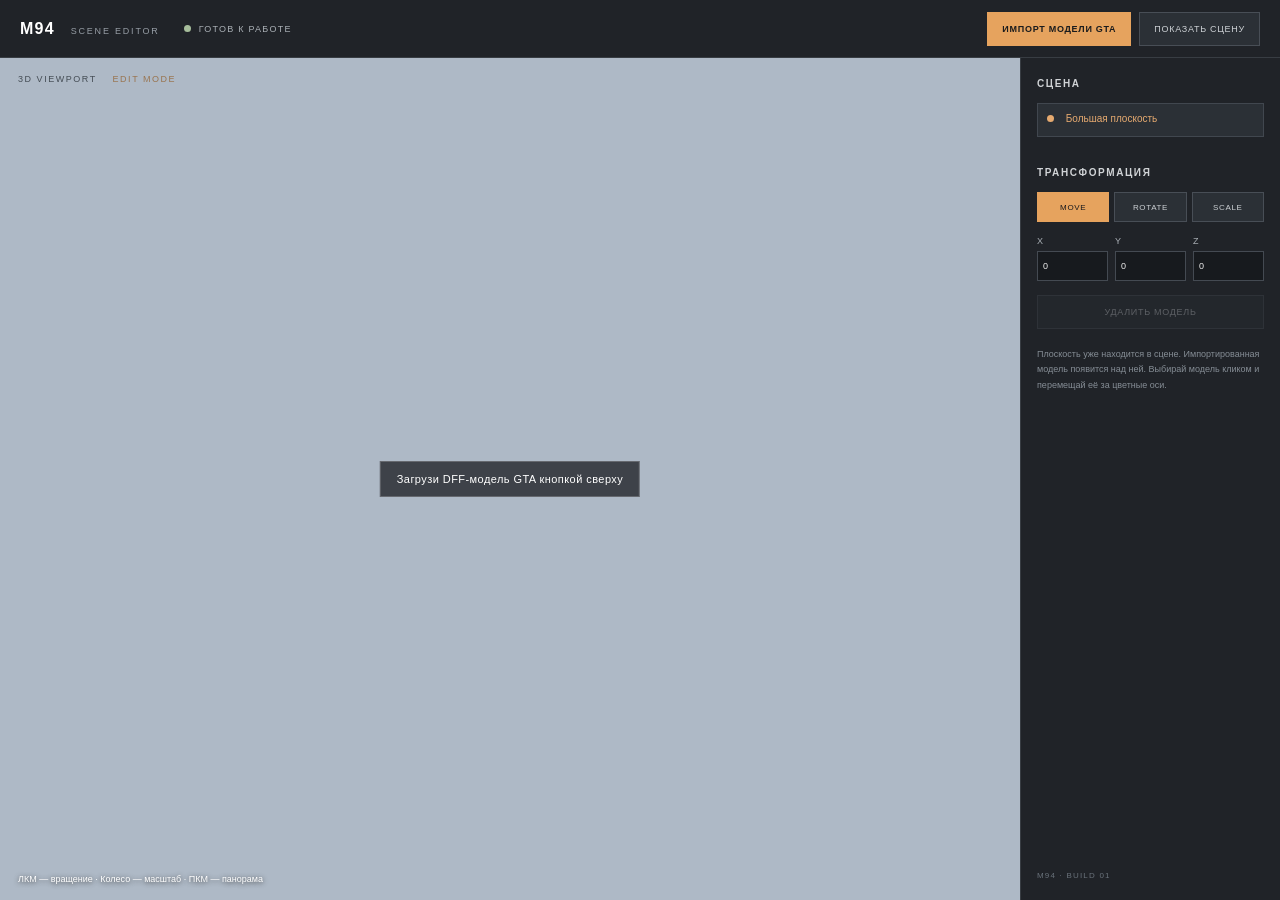
<file: index.html>
<!doctype html>
<html lang="ru">
<head>
<meta charset="UTF-8">
<meta name="viewport" content="width=device-width,initial-scale=1">
<meta name="theme-color" content="#17191d">
<title>M94 — Scene Editor</title>
<link rel="stylesheet" href="./style.css?v=first-clean">
<script type="importmap">
{"imports":{
  "three":"https://esm.sh/three@0.160.0",
  "three/addons/":"https://esm.sh/three@0.160.0/examples/jsm/"
}}
</script>
</head>
<body>
<header class="topbar">
  <div class="brand">M94 <span>SCENE EDITOR</span></div>
  <div class="status"><i></i><span id="status">ГОТОВ К РАБОТЕ</span></div>
  <div class="actions">
    <button id="import-model" class="primary">ИМПОРТ МОДЕЛИ GTA</button>
    <input id="model-file" type="file" accept=".dff,.glb,.gltf" hidden>
    <button id="focus">ПОКАЗАТЬ СЦЕНУ</button>
  </div>
</header>
<main>
  <section id="viewport">
    <div id="stage"></div>
    <div class="view-label">3D VIEWPORT <span>EDIT MODE</span></div>
    <div id="message" class="message">Загрузи DFF-модель GTA кнопкой сверху</div>
    <div class="controls-hint">ЛКМ — вращение · Колесо — масштаб · ПКМ — панорама</div>
  </section>
  <aside class="panel">
    <div class="panel-title">СЦЕНА</div>
    <div class="object-row"><span class="dot"></span> Большая плоскость</div>
    <div class="panel-title transform-title">ТРАНСФОРМАЦИЯ</div>
    <div class="mode-switch">
      <button data-mode="translate" class="active">MOVE</button>
      <button data-mode="rotate">ROTATE</button>
      <button data-mode="scale">SCALE</button>
    </div>
    <div class="axis-grid">
      <label>X<input id="x" type="number" step="0.1" value="0"></label>
      <label>Y<input id="y" type="number" step="0.1" value="0"></label>
      <label>Z<input id="z" type="number" step="0.1" value="0"></label>
    </div>
    <button id="remove" class="wide" disabled>УДАЛИТЬ МОДЕЛЬ</button>
    <p class="help">Плоскость уже находится в сцене. Импортированная модель появится над ней. Выбирай модель кликом и перемещай её за цветные оси.</p>
    <div class="panel-foot">M94 · BUILD 01</div>
  </aside>
</main>
<script type="module" src="./main.js?v=first-clean"></script>
</body>
</html>
</file>
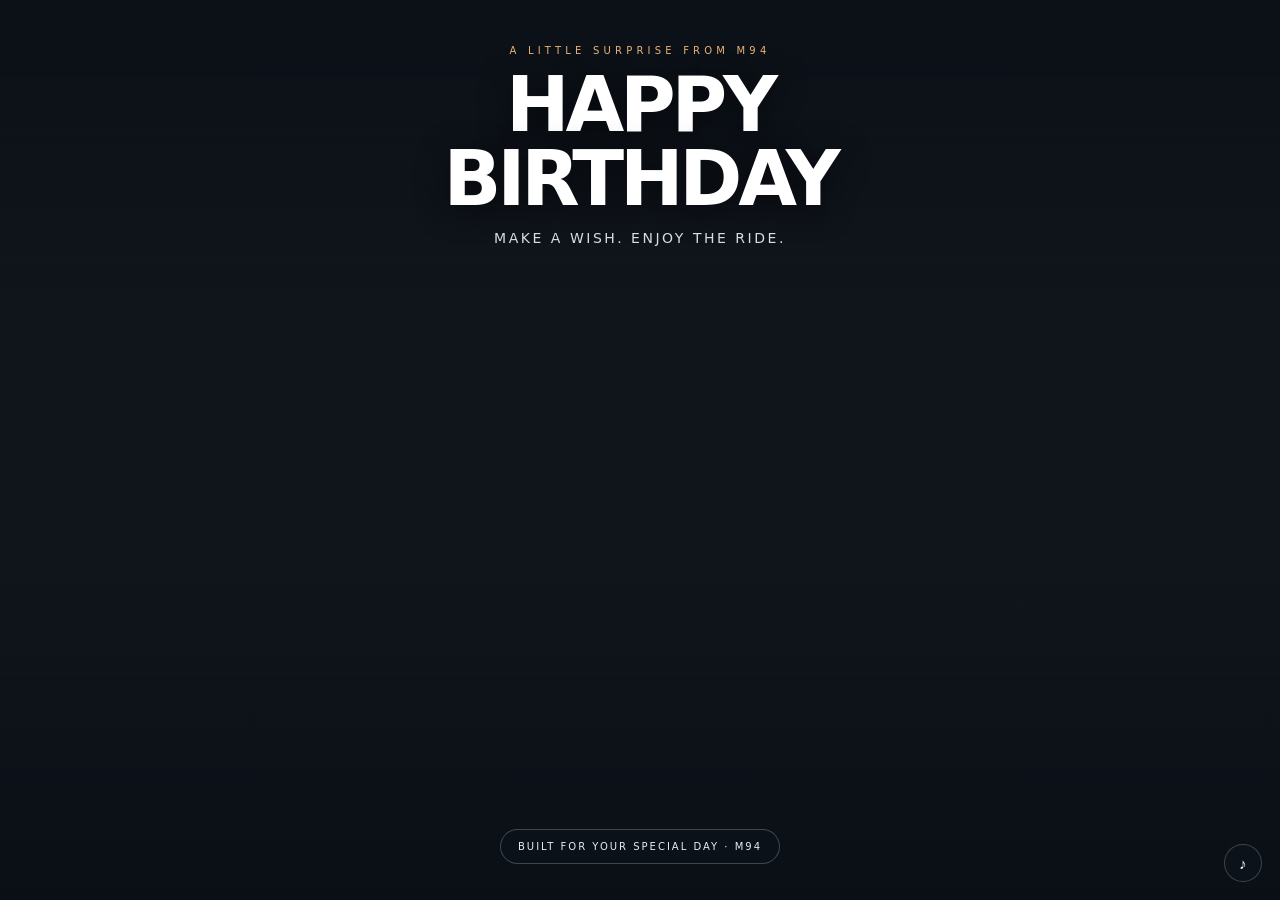
<file: birthday.html>
<!doctype html>
<html lang="ru">
<head>
<meta charset="utf-8">
<meta name="viewport" content="width=device-width,initial-scale=1">
<meta name="theme-color" content="#10151c">
<title>Happy Birthday — M94</title>
<style>
*{box-sizing:border-box}html,body{margin:0;width:100%;height:100%;overflow:hidden;background:#10151c;color:#fff;font-family:Inter,ui-sans-serif,system-ui,-apple-system,"Segoe UI",sans-serif}
#scene{position:fixed;inset:0}canvas{display:block;width:100%;height:100%}
.vignette{position:fixed;inset:0;pointer-events:none;background:linear-gradient(180deg,rgba(8,13,20,.52),transparent 32%,transparent 65%,rgba(8,13,20,.65))}
.top{position:fixed;top:clamp(22px,5vh,54px);left:0;right:0;text-align:center;padding:0 20px;pointer-events:none}
.eyebrow{font-size:10px;letter-spacing:.42em;text-transform:uppercase;color:#f4bd7b;opacity:.95}
h1{margin:12px 0 0;font-size:clamp(34px,7vw,76px);line-height:.98;letter-spacing:-.055em;font-weight:850;text-shadow:0 5px 30px #0008}
.sub{margin-top:13px;font-size:clamp(11px,1.6vw,14px);letter-spacing:.18em;color:#d5dce4;text-transform:uppercase}
.bottom{position:fixed;bottom:clamp(18px,4vh,38px);left:0;right:0;text-align:center;padding:0 20px;pointer-events:none}
.bottom span{display:inline-block;padding:11px 17px;border:1px solid #ffffff38;border-radius:99px;background:#0d141b88;backdrop-filter:blur(10px);font-size:10px;letter-spacing:.2em;color:#e9edf2}
#sound{position:fixed;right:18px;bottom:18px;width:38px;height:38px;border:1px solid #ffffff35;border-radius:50%;background:#0d141b99;color:#fff;display:grid;place-items:center;font-size:15px;cursor:pointer;z-index:3}
#sound:focus-visible{outline:2px solid #f4bd7b;outline-offset:3px}
@media(max-width:600px){.sub{letter-spacing:.1em}.bottom span{font-size:9px;letter-spacing:.12em}}
</style>
<script type="importmap">{"imports":{"three":"https://esm.sh/three@0.160.0"}}</script>
</head>
<body>
<div id="scene"></div><div class="vignette"></div>
<header class="top"><div class="eyebrow">A little surprise from M94</div><h1>HAPPY<br>BIRTHDAY</h1><div class="sub">Make a wish. Enjoy the ride.</div></header>
<footer class="bottom"><span>BUILT FOR YOUR SPECIAL DAY · M94</span></footer>
<button id="sound" aria-label="Звук включить или выключить" title="Звук">♪</button>
<script type="module">
import * as THREE from 'three';
const host=document.querySelector('#scene');
const scene=new THREE.Scene();scene.background=new THREE.Color('#9db2c4');scene.fog=new THREE.Fog('#9db2c4',28,75);
const camera=new THREE.PerspectiveCamera(42,innerWidth/innerHeight,.1,150);
camera.position.set(17,12,23);camera.lookAt(1,1,0);
const renderer=new THREE.WebGLRenderer({antialias:true,alpha:false});
renderer.setPixelRatio(Math.min(devicePixelRatio||1,1.8));renderer.setSize(innerWidth,innerHeight);
renderer.outputColorSpace=THREE.SRGBColorSpace;renderer.shadowMap.enabled=true;renderer.shadowMap.type=THREE.PCFSoftShadowMap;host.appendChild(renderer.domElement);
scene.add(new THREE.HemisphereLight(0xdceaff,0x48515b,2.0));
const sun=new THREE.DirectionalLight(0xffe1bd,3.1);sun.position.set(-9,18,10);sun.castShadow=true;sun.shadow.mapSize.set(2048,2048);sun.shadow.camera.left=-30;sun.shadow.camera.right=30;sun.shadow.camera.top=25;sun.shadow.camera.bottom=-25;scene.add(sun);
const mat=(color,roughness=.7,metalness=0)=>new THREE.MeshStandardMaterial({color,roughness,metalness});
const asphalt=mat('#343b43'),edge=mat('#d4c8ac'),grass=mat('#64766e'),paint=mat('#d9d6cb',.32,.28),glass= new THREE.MeshStandardMaterial({color:'#233846',metalness:.35,roughness:.18}),rubber=mat('#17191c'),rim=mat('#aab0b3',.28,.8),lamp=mat('#f4e7c1',.25),red=mat('#b34e46',.4);
const ground=new THREE.Mesh(new THREE.PlaneGeometry(120,70),grass);ground.rotation.x=-Math.PI/2;ground.position.y=-.13;ground.receiveShadow=true;scene.add(ground);
const road=new THREE.Mesh(new THREE.BoxGeometry(62,.12,8),asphalt);road.position.set(0,-.04,0);road.receiveShadow=true;scene.add(road);
for(let x=-29;x<30;x+=4){const dash=new THREE.Mesh(new THREE.BoxGeometry(2.1,.025,.12),edge);dash.position.set(x,.035,0);scene.add(dash)}
// Distant soft hills and warm horizon
for(let i=0;i<9;i++){const hill=new THREE.Mesh(new THREE.SphereGeometry(1,16,10),mat(i%2?'#7e9289':'#879a91'));hill.scale.set(8+i%3*2,2.4+i%2,5);hill.position.set(-28+i*8,-1.5,-19-i%3*2);scene.add(hill)}
function box(parent,w,h,d,material,x,y,z){const m=new THREE.Mesh(new THREE.BoxGeometry(w,h,d),material);m.position.set(x,y,z);m.castShadow=true;m.receiveShadow=true;parent.add(m);return m}
function makeCar(){
 const car=new THREE.Group();const body=mat('#343f4a',.34,.48),dark=mat('#1b2229',.45,.2);
 box(car,5.15,.72,2.08,body,0,.85,0);
 box(car,2.9,.82,1.82,body,-.25,1.52,0);
 // classic squared cabin glazing
 box(car,2.55,.58,1.72,glass,-.22,1.58,0);
 box(car,.12,.66,1.92,body,-1.52,1.48,0);
 box(car,.12,.66,1.92,body,1.04,1.48,0);
 box(car,.13,.78,2.1,body,-2.05,1.03,0);
 box(car,.13,.78,2.1,body,2.05,1.03,0);
 box(car,1.18,.16,2.12,dark,1.92,.48,0);
 box(car,.75,.17,2.13,dark,-2.18,.48,0);
 // front grille and paired lamps
 box(car,.1,.36,.62,dark,2.64,.98,0);
 for(const z of [-.69,.69]){box(car,.12,.28,.48,lamp,2.66,1.1,z);box(car,.1,.25,.42,red,-2.66,1.1,z)}
 for(const x of [-1.65,1.55])for(const z of [-1.08,1.08]){
  const wheel=new THREE.Group();wheel.position.set(x,.55,z);
  const tire=new THREE.Mesh(new THREE.CylinderGeometry(.53,.53,.28,24),rubber);tire.rotation.x=Math.PI/2;tire.castShadow=true;wheel.add(tire);
  const hub=new THREE.Mesh(new THREE.CylinderGeometry(.29,.29,.295,12),rim);hub.rotation.x=Math.PI/2;hub.castShadow=true;wheel.add(hub);
  for(let s=0;s<5;s++){const spoke=box(wheel,.07,.43,.07,rim,0,0,0);spoke.rotation.z=s*Math.PI/5}
  car.add(wheel);car.userData.wheels??=[];car.userData.wheels.push(wheel);
 }
 // bumpers, mirrors, subtle twin kidney grille
 box(car,.13,.17,2.18,dark,2.68,.72,0);box(car,.13,.17,2.18,dark,-2.68,.72,0);
 for(const z of [-.12,.12])box(car,.035,.27,.12,rim,2.72,.99,z);
 for(const z of [-1.12,1.12])box(car,.28,.13,.2,body,-.9,1.8,z);
 return car;
}
const car=makeCar();car.position.set(-14,0,.0);scene.add(car);
// Ramp on the road, with visible side profile
const rampGeo=new THREE.BufferGeometry();const verts=new Float32Array([0,0,-2.8,4,0,-2.8,4,1.8,-2.8,0,0,2.8,4,0,2.8,4,1.8,2.8]);rampGeo.setAttribute('position',new THREE.BufferAttribute(verts,3));rampGeo.setIndex([0,1,2,3,5,4,0,3,4,0,4,1,1,4,5,1,5,2]);rampGeo.computeVertexNormals();
const ramp=new THREE.Mesh(rampGeo,new THREE.MeshStandardMaterial({color:'#b9784f',roughness:.8,side:THREE.DoubleSide}));ramp.position.set(3,-.02,0);ramp.castShadow=true;ramp.receiveShadow=true;scene.add(ramp);
for(let i=0;i<4;i++){const stripe=new THREE.Mesh(new THREE.BoxGeometry(.12,.035,5.5),edge);stripe.position.set(3.35+i*.72,.25+i*.32,0);stripe.rotation.z=-Math.atan2(1.8,4);scene.add(stripe)}
// Birthday sign at the end of the road
const sign=new THREE.Group();sign.position.set(13,0,-.5);scene.add(sign);
const postMat=mat('#e6d4b2'),boardMat=mat('#17232b',.4,.3);
for(const z of [-1.7,1.7]){const post=new THREE.Mesh(new THREE.CylinderGeometry(.09,.12,4,12),postMat);post.position.set(0,2,z);post.castShadow=true;sign.add(post)}
const board=box(sign, .35,2.1,4.4,boardMat,0,3,0);
const trim=box(sign,.12,1.85,4.15,mat('#e6aa70',.3,.3),.2,3,0);
const canvas=document.createElement('canvas');canvas.width=1024;canvas.height=512;const ctx=canvas.getContext('2d');ctx.fillStyle='#17232b';ctx.fillRect(0,0,1024,512);ctx.strokeStyle='#e6aa70';ctx.lineWidth=13;ctx.strokeRect(18,18,988,476);ctx.textAlign='center';ctx.fillStyle='#f4c58f';ctx.font='bold 112px Arial';ctx.fillText('HAPPY',512,215);ctx.fillText('BIRTHDAY!',512,355);
const tex=new THREE.CanvasTexture(canvas);tex.colorSpace=THREE.SRGBColorSpace;const signFace=new THREE.Mesh(new THREE.PlaneGeometry(4.18,2.05),new THREE.MeshBasicMaterial({map:tex}));signFace.position.set(.205,3,0);signFace.rotation.y=Math.PI/2;sign.add(signFace);
// Tiny glowing balloons near sign
for(let i=0;i<7;i++){const b=new THREE.Mesh(new THREE.SphereGeometry(.27,16,12),mat(['#e6a66e','#e9d9b8','#a7b8c5'][i%3],.3));b.position.set(12.5+Math.sin(i*2)*.8,4.7+(i%3)*.55,-2.5+i*.8);scene.add(b);const thread=new THREE.Mesh(new THREE.CylinderGeometry(.008,.008,.7,5),postMat);thread.position.copy(b.position).add(new THREE.Vector3(0,-.48,0));scene.add(thread)}
// Warm dust-like sparkles
const particles=[];for(let i=0;i<90;i++){const p=new THREE.Mesh(new THREE.SphereGeometry(.035+Math.random()*.035,6,6),mat('#f4c58f'));p.position.set((Math.random()-.5)*42,Math.random()*8-1,(Math.random()-.5)*18);scene.add(p);particles.push(p)}
let start=performance.now(),paused=false;const duration=14500;const clock=new THREE.Clock();
function smooth(t){return t*t*(3-2*t)}
function animate(now){
 requestAnimationFrame(animate);const elapsed=(now-start)/1000;const t=Math.min(elapsed/(duration/1000),1);
 const travel=smooth(Math.min(t/.82,1));car.position.x=-14+travel*24;
 const jumpStart=.59,jumpEnd=.78;if(t>jumpStart&&t<jumpEnd){const u=(t-jumpStart)/(jumpEnd-jumpStart);car.position.y=Math.sin(u*Math.PI)*2.5;car.rotation.z=Math.sin(u*Math.PI)*-.12}else{car.position.y=0;car.rotation.z=0}
 const roll=elapsed*3.8;for(const w of car.userData.wheels)w.rotation.x=roll;
 if(t>.84){const pulse=1+Math.sin(elapsed*2.5)*.025;sign.scale.setScalar(pulse)}
 particles.forEach((p,i)=>{p.position.y+=Math.sin(elapsed+i)*.0015;p.material.opacity=1});
 renderer.render(scene,camera);
}
requestAnimationFrame(animate);
addEventListener('resize',()=>{camera.aspect=innerWidth/innerHeight;camera.updateProjectionMatrix();renderer.setSize(innerWidth,innerHeight)});
const soundBtn=document.querySelector('#sound');let audio=null,on=false;
soundBtn.addEventListener('click',()=>{try{if(!audio){audio=new (window.AudioContext||window.webkitAudioContext)();}if(audio.state==='suspended')audio.resume();on=!on;soundBtn.textContent=on?'♫':'♪';if(on){const osc=audio.createOscillator(),gain=audio.createGain();osc.type='sine';osc.frequency.value=523.25;gain.gain.setValueAtTime(.045,audio.currentTime);gain.gain.exponentialRampToValueAtTime(.001,audio.currentTime+1.1);osc.connect(gain);gain.connect(audio.destination);osc.start();osc.stop(audio.currentTime+1.1)}}catch(e){soundBtn.textContent='♪'}});
</script>
</body></html>
</file>
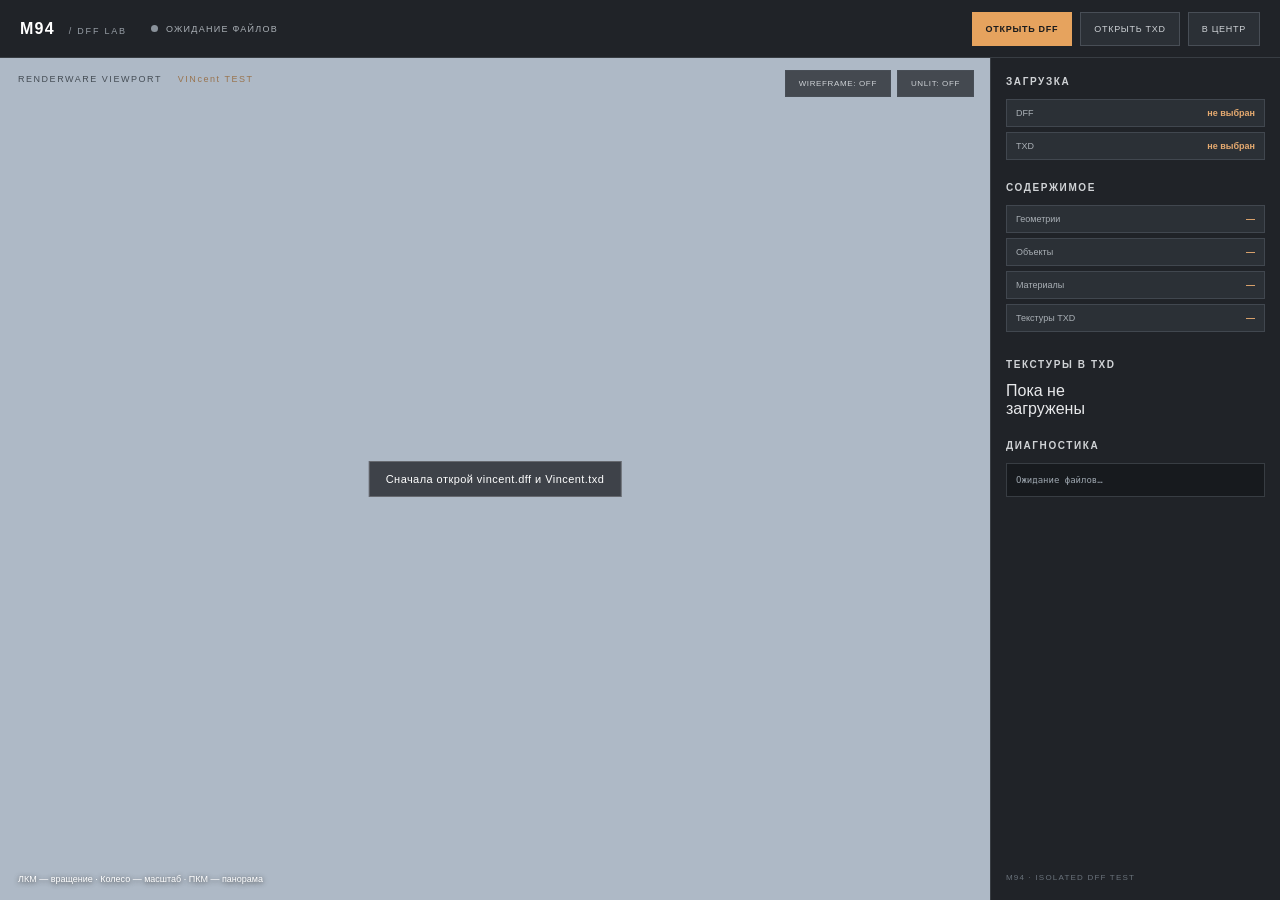
<file: dff-lab.html>
<!doctype html>
<html lang="ru">
<head>
<meta charset="UTF-8">
<meta name="viewport" content="width=device-width,initial-scale=1">
<meta name="theme-color" content="#17191d">
<title>M94 — DFF LAB</title>
<link rel="stylesheet" href="./dff-lab.css?v=1">
<script type="importmap">
{"imports":{"three":"https://esm.sh/three@0.160.0","three/addons/":"https://esm.sh/three@0.160.0/examples/jsm/"}}
</script>
</head>
<body>
<header class="topbar">
  <a class="brand" href="./">M94 <span> / DFF LAB</span></a>
  <div class="status"><i id="status-dot"></i><span id="status">ОЖИДАНИЕ ФАЙЛОВ</span></div>
  <div class="actions">
    <button id="load-dff" class="primary">ОТКРЫТЬ DFF</button>
    <input id="dff-file" type="file" accept=".dff" hidden>
    <button id="load-txd">ОТКРЫТЬ TXD</button>
    <input id="txd-file" type="file" accept=".txd" hidden>
    <button id="focus">В ЦЕНТР</button>
  </div>
</header>
<main>
  <section id="viewport">
    <div id="stage"></div>
    <div class="view-label">RENDERWARE VIEWPORT <span>VINcent TEST</span></div>
    <div id="message" class="message">Сначала открой vincent.dff и Vincent.txd</div>
    <div class="controls-hint">ЛКМ — вращение · Колесо — масштаб · ПКМ — панорама</div>
    <div class="view-tools">
      <button id="wire">WIREFRAME: OFF</button>
      <button id="unlit">UNLIT: OFF</button>
    </div>
  </section>
  <aside class="panel">
    <section>
      <div class="panel-title">ЗАГРУЗКА</div>
      <div class="file-row"><span>DFF</span><b id="dff-name">не выбран</b></div>
      <div class="file-row"><span>TXD</span><b id="txd-name">не выбран</b></div>
      <div class="panel-title sub">СОДЕРЖИМОЕ</div>
      <div class="metric"><span>Геометрии</span><b id="geometries">—</b></div>
      <div class="metric"><span>Объекты</span><b id="meshes">—</b></div>
      <div class="metric"><span>Материалы</span><b id="materials">—</b></div>
      <div class="metric"><span>Текстуры TXD</span><b id="textures">—</b></div>
    </section>
    <section class="texture-section">
      <div class="panel-title">ТЕКСТУРЫ В TXD</div>
      <div id="texture-list" class="texture-list">Пока не загружены</div>
    </section>
    <section class="log-section">
      <div class="panel-title">ДИАГНОСТИКА</div>
      <pre id="log">Ожидание файлов…</pre>
    </section>
    <div class="panel-foot">M94 · ISOLATED DFF TEST</div>
  </aside>
</main>
<script type="module" src="./dff-lab.js?v=3"></script>
</body>
</html>
</file>
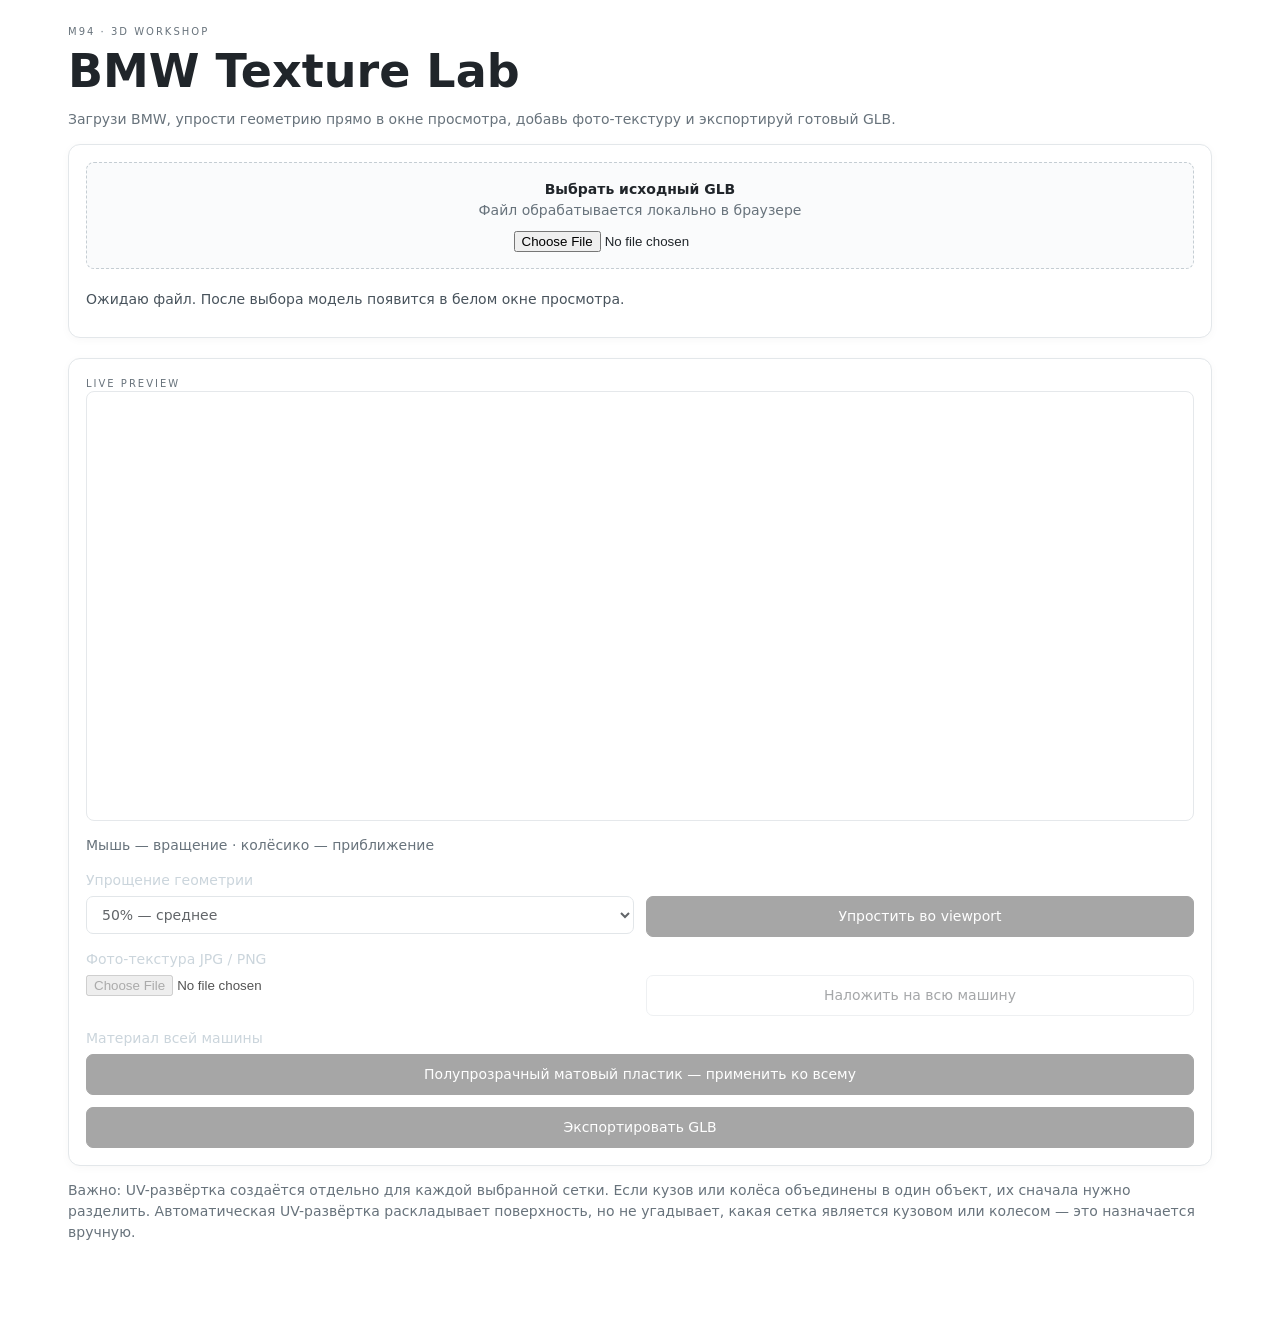
<file: optimizer.html>
<!doctype html>
<html lang="ru"><head><meta charset="utf-8"><meta name="viewport" content="width=device-width,initial-scale=1"><meta name="theme-color" content="#111820"><title>M94 · BMW Texture Lab</title>
<script type="importmap">{"imports":{"three":"https://cdn.jsdelivr.net/npm/three@0.185.0/build/three.module.js","three/addons/":"https://cdn.jsdelivr.net/npm/three@0.185.0/examples/jsm/"}}</script>
<style>
*{box-sizing:border-box}body{margin:0;background:#fff;color:#20252a;font:14px/1.5 Inter,system-ui,sans-serif}.wrap{max-width:1180px;margin:auto;padding:24px 18px 60px}.eyebrow{color:#68737c;font-size:10px;letter-spacing:.2em;text-transform:uppercase}h1{font-size:clamp(28px,5vw,46px);line-height:1.05;margin:8px 0}p,.muted{color:#68737c}.layout{display:grid;grid-template-columns:1fr;gap:16px;margin-top:20px}.layout>.panel:nth-child(2){display:none}.stats,.bar,#report,#reset,.snow-toggle{display:none!important}.simple-controls{display:grid;grid-template-columns:repeat(2,minmax(0,1fr));gap:12px;margin-top:14px}.simple-controls .field{margin:0}.simple-controls input,.simple-controls select{width:100%}.simple-controls .wide{grid-column:1/-1}@media(max-width:600px){.simple-controls{grid-template-columns:1fr}}.panel{padding:17px;border:1px solid #e3e7ea;border-radius:12px;background:#fff;min-width:0;box-shadow:0 2px 10px #18232b08}.viewport{height:430px;background:#fff;border:1px solid #e5e8eb;border-radius:8px;overflow:hidden;position:relative}.viewport canvas{display:block;width:100%;height:100%}.file{display:block;padding:16px;border:1px dashed #c5cdd3;border-radius:8px;background:#fafbfc;text-align:center;cursor:pointer}.file input{display:block;margin:10px auto 0;max-width:100%}.btn,select{border:1px solid #d6dce1;border-radius:7px;padding:9px 11px;background:#fff;color:#20252a;font:inherit;max-width:100%}.btn{cursor:pointer}.btn:disabled{opacity:.4;cursor:not-allowed}.primary{border-color:#222;background:#222;color:#fff}.actions{display:flex;gap:8px;flex-wrap:wrap;margin-top:12px}.status{padding:10px 0;border-radius:0;background:transparent;color:#48535c;white-space:pre-wrap;overflow-wrap:anywhere;margin-top:10px}.status.error{color:#b42318}.status.ok{color:#247344}.stats{display:grid;grid-template-columns:repeat(3,1fr);gap:8px;margin-top:12px}.stat{background:#111a22;padding:9px;border-radius:8px}.stat small{display:block;color:#91a0aa}.stat b{font-size:17px}.meshlist{max-height:245px;overflow:auto;margin-top:10px;border:1px solid #ffffff20;border-radius:8px}.meshrow{display:grid;grid-template-columns:1fr auto;gap:8px;padding:8px;border-bottom:1px solid #ffffff12;align-items:center}.meshrow:last-child{border:0}.meshrow label{min-width:0;overflow-wrap:anywhere}.meshrow small{display:block;color:#91a0aa}.uv-preview{margin-top:12px;padding:10px;background:#111a22;border:1px solid #ffffff20;border-radius:9px}.uv-preview img{display:block;width:100%;max-height:190px;object-fit:contain;background:#fff;border-radius:5px}.uv-preview-head{display:flex;justify-content:space-between;gap:8px;align-items:center;margin-bottom:8px}.uv-empty{min-height:92px;display:grid;place-items:center;color:#91a0aa;text-align:center;border:1px dashed #53616b;border-radius:6px;padding:12px}.snow-toggle{position:absolute;right:10px;bottom:10px;z-index:2;border:1px solid #ffffff60;border-radius:8px;padding:7px 10px;background:#17232dcc;color:#fff;cursor:pointer;font:inherit;font-size:12px}.field{display:flex;flex-direction:column;gap:5px;margin-top:12px}.field label{color:#cbd5dc}.bar{height:6px;background:#34434e;border-radius:20px;overflow:hidden;margin-top:12px}.bar i{display:block;width:0;height:100%;background:#e6b77d}@media(max-width:820px){.layout{grid-template-columns:1fr}.viewport{height:330px}} 
</style></head><body><main class="wrap">
<div class="eyebrow">M94 · 3D WORKSHOP</div><h1>BMW Texture Lab</h1>
<p>Загрузи BMW, упрости геометрию прямо в окне просмотра, добавь фото-текстуру и экспортируй готовый GLB.</p>
<section class="panel"><label class="file"><b>Выбрать исходный GLB</b><br><span class="muted">Файл обрабатывается локально в браузере</span><input id="file" type="file" accept=".glb,model/gltf-binary"></label>
<div class="stats" hidden><span id="size"></span><span id="meshes"></span><span id="vertices"></span></div><button id="snowToggle" hidden></button><button id="reset" hidden></button><button id="report" hidden></button><div class="status" id="status">Ожидаю файл. После выбора модель появится в белом окне просмотра.</div><div class="bar"><i id="progress"></i></div>
</section>
<div class="layout"><section class="panel"><div class="eyebrow">LIVE PREVIEW</div><div class="viewport" id="viewport"></div><p class="muted">Мышь — вращение · колёсико — приближение</p>
<div class="simple-controls"><div class="field"><label for="liveSimplify">Упрощение геометрии</label><select id="liveSimplify" disabled><option value="0.75">75% — лёгкое</option><option value="0.5" selected>50% — среднее</option><option value="0.3">30% — сильное</option><option value="0.15">15% — PlayStation 1 style</option></select></div><div class="field" style="justify-content:end"><label>&nbsp;</label><button class="btn primary" id="applySimplify" disabled>Упростить во viewport</button></div><div class="field"><label for="photoTexture">Фото-текстура JPG / PNG</label><input id="photoTexture" type="file" accept="image/png,image/jpeg" disabled></div><div class="field" style="justify-content:end"><label>&nbsp;</label><button class="btn" id="applyPhoto" disabled>Наложить на всю машину</button></div><div class="field wide"><label>Материал всей машины</label><button class="btn primary" id="globalPlastic" disabled>Полупрозрачный матовый пластик — применить ко всему</button></div><div class="field wide"><button class="btn primary" id="exportSimple" disabled>Экспортировать GLB</button></div></div></section>
<section class="panel"><div class="eyebrow">PARTS & UV</div><div class="field"><label for="part">Выбранная деталь</label><select id="part" disabled><option>Сначала загрузи модель</option></select></div>
<div class="field"><label for="role">Группа детали</label><select id="role" disabled><option value="body">Кузов</option><option value="wheels">Колёса</option><option value="other">Другое</option></select></div>
<div class="field"><label for="bodyColor">Цвет кузова</label><div class="actions" style="align-items:center"><input id="bodyColor" type="color" value="#245b91" disabled style="width:58px;height:38px;padding:2px;background:#253440;border:1px solid #ffffff35;border-radius:8px"><button class="btn" id="paintBody" disabled>Покрасить группу «Кузов»</button></div><small class="muted">Назначь нужным деталям группу «Кузов» в списке справа. UV не нужны.</small></div>
<div class="field"><label for="plateImage">Номерной знак (PNG / JPG)</label><input id="plateImage" type="file" accept="image/png,image/jpeg" disabled><small class="muted">Загрузи изображение, нажми «Поставить номер», затем кликни по месту номера на машине.</small><div class="actions"><button class="btn" id="placePlate" disabled>Поставить номер: кликни по машине</button><button class="btn" id="removePlate" disabled>Убрать последний номер</button></div><label for="plateWidth">Ширина накладки</label><input id="plateWidth" type="range" min="0.25" max="1.5" step="0.05" value="0.8" disabled></div>
<div class="actions"><button class="btn primary" id="makeUv" disabled>Создать UV выбранной детали</button><button class="btn" id="uvPng" disabled>Скачать UV PNG</button><button class="btn" id="makeAllUv" disabled>Единая UV всей модели</button><button class="btn" id="allUvPng" disabled>Скачать общую UV</button></div><div class="uv-preview"><div class="uv-preview-head"><b>UV предпросмотр</b><small class="muted" id="uvLabel">Деталь не выбрана</small></div><div id="uvPreview" class="uv-empty">После создания UV здесь появится миниатюра развёртки именно выбранного объекта.</div></div>
<div class="field"><label for="materialPreset">Материал</label><select id="materialPreset" disabled><option value="transparent">Полупрозрачный пластик</option><option value="soft">Soft Plastic — матовый пластик</option><option value="chrome">Chrome — хром</option></select><label for="materialColor">Цвет материала</label><input id="materialColor" type="color" value="#b8c4cc" disabled style="width:58px;height:38px;padding:2px;background:#253440;border:1px solid #ffffff35;border-radius:8px"><label for="materialOpacity">Прозрачность</label><input id="materialOpacity" type="range" min="0.08" max="1" step="0.02" value="0.32" disabled><div class="actions"><button class="btn primary" id="applyMaterial" disabled>Применить к выбранной детали</button><button class="btn" id="applyMaterialRole" disabled>Применить ко всей машине</button></div><small class="muted">Вторая кнопка применяет выбранный материал ко всем объектам модели сразу — не нужно назначать группы или выделять детали по одной.</small></div>
<div class="field"><label for="texture">Твоя текстура JPG / PNG</label><input id="texture" type="file" accept="image/png,image/jpeg" disabled></div>
<div class="actions"><button class="btn" id="applyRole" disabled>Применить к группе</button></div>
<div class="meshlist" id="meshlist"></div></section></div>
<section class="panel" style="margin-top:16px;display:none"><div class="eyebrow">FINAL EXPORT</div><h2>Сжать и скачать BMW</h2><p>Сжатие геометрии Meshopt и уменьшение точности вершин. После экспорта проверим реальный размер — цель 20 МБ, но она зависит от исходной модели и текстур.</p>
<div class="actions"><div class="field"><label for="simplifyRatio">Упрощение геометрии при экспорте</label><select id="simplifyRatio" disabled><option value="0.75">Лёгкое — оставить 75%</option><option value="0.5" selected>Среднее — оставить 50%</option><option value="0.3">Сильное — оставить 30%</option><option value="0.15">Очень сильное — оставить 15%</option></select><small class="muted">Уменьшает число полигонов. Сильное упрощение может сгладить мелкие формы.</small></div>
<div class="actions"><button class="btn primary" id="compress" disabled>Упростить и сжать модель</button><button class="btn" id="download" disabled>Скачать GLB</button></div><div class="status" id="result">Пока ничего не экспортировано.</div></section>
<p class="muted">Важно: UV-развёртка создаётся отдельно для каждой выбранной сетки. Если кузов или колёса объединены в один объект, их сначала нужно разделить. Автоматическая UV-развёртка раскладывает поверхность, но не угадывает, какая сетка является кузовом или колесом — это назначается вручную.</p>
</main>
<script type="module">
const $=id=>document.getElementById(id);let THREE,OrbitControls,GLTFLoader,GLTFExporter,SimplifyModifier,renderer,scene,camera,controls,root,meshes=[],selected=null,atlasLib=null,uvBlob=null,allUvBlob=null,textureFile=null,finalBlob=null,sourceName='BMW',snowPoints=null,snowPositions=null,snowVelocities=null,snowEnabled=true,plateFile=null,plateArmed=false,plateOverlays=[],originalGeometries=new Map(),photoFile=null;
const status=(s,k='')=>{$('status').textContent=s;$('status').className='status '+k};
const progress=n=>$('progress').style.width=n+'%';
const fmt=n=>n<1048576?(n/1024).toFixed(1)+' KB':(n/1048576).toFixed(2)+' MB';
const esc=s=>String(s).replace(/[&<>"']/g,c=>({'&':'&amp;','<':'&lt;','>':'&gt;','"':'&quot;',"'":'&#39;'}[c]));
function setupView(){
 scene=new THREE.Scene();scene.background=new THREE.Color('#ffffff');
 camera=new THREE.PerspectiveCamera(42,1,.01,10000);camera.position.set(5,3,6);
 renderer=new THREE.WebGLRenderer({antialias:true});renderer.setPixelRatio(Math.min(devicePixelRatio||1,1.5));renderer.outputColorSpace=THREE.SRGBColorSpace;
 $('viewport').appendChild(renderer.domElement);
 const raycaster=new THREE.Raycaster(),pointer=new THREE.Vector2();
 renderer.domElement.addEventListener('pointerdown',event=>{
  if(!plateArmed||!plateFile||!root)return;
  const rect=renderer.domElement.getBoundingClientRect();pointer.x=((event.clientX-rect.left)/rect.width)*2-1;pointer.y=-((event.clientY-rect.top)/rect.height)*2+1;
  raycaster.setFromCamera(pointer,camera);const hit=raycaster.intersectObjects(meshes,false)[0];if(!hit)return;
  const url=URL.createObjectURL(plateFile);new THREE.TextureLoader().load(url,tex=>{
   tex.colorSpace=THREE.SRGBColorSpace;tex.needsUpdate=true;
   const aspect=tex.image.width/Math.max(1,tex.image.height),width=Number($('plateWidth').value),height=width/aspect;
   const normal=hit.face.normal.clone().transformDirection(hit.object.matrixWorld).normalize(),worldPos=hit.point.clone().addScaledVector(normal,0.004);
   const localPos=root.worldToLocal(worldPos.clone()),localNormal=root.worldToLocal(worldPos.clone().add(normal)).sub(localPos).normalize();
   const decal=new THREE.Mesh(new THREE.PlaneGeometry(width,height),new THREE.MeshBasicMaterial({map:tex,transparent:true,side:THREE.DoubleSide,depthWrite:false,polygonOffset:true,polygonOffsetFactor:-2}));
   decal.position.copy(localPos);decal.quaternion.setFromUnitVectors(new THREE.Vector3(0,0,1),localNormal);decal.renderOrder=8;decal.userData.m94Plate=true;root.add(decal);plateOverlays.push(decal);
   URL.revokeObjectURL(url);plateArmed=false;$('placePlate').textContent='Поставить номер: кликни по машине';$('placePlate').classList.remove('primary');$('removePlate').disabled=false;status('Номер добавлен. Чтобы поставить второй, выбери другое изображение и повтори.','ok');
  },undefined,err=>{URL.revokeObjectURL(url);status('Не удалось загрузить изображение номера: '+err.message,'error')});
 });
 scene.add(new THREE.HemisphereLight(0xffffff,0x59616a,2));const light=new THREE.DirectionalLight(0xffffff,3);light.position.set(5,9,7);scene.add(light);
 controls=new OrbitControls(camera,renderer.domElement);controls.enableDamping=true;
 const resize=()=>{const w=$('viewport').clientWidth,h=$('viewport').clientHeight;renderer.setSize(w,h,false);camera.aspect=w/h;camera.updateProjectionMatrix()};new ResizeObserver(resize).observe($('viewport'));resize();
 
 const count=650;snowPositions=new Float32Array(count*3);snowVelocities=new Float32Array(count);for(let i=0;i<count;i++){snowPositions[i*3]=(Math.random()-.5)*22;snowPositions[i*3+1]=Math.random()*12;snowPositions[i*3+2]=(Math.random()-.5)*22;snowVelocities[i]=.012+Math.random()*.025}const snowGeo=new THREE.BufferGeometry();snowGeo.setAttribute('position',new THREE.BufferAttribute(snowPositions,3));const snowMat=new THREE.PointsMaterial({color:0xffffff,size:.055,transparent:true,opacity:.82,depthWrite:false,sizeAttenuation:true});snowPoints=new THREE.Points(snowGeo,snowMat);snowPoints.renderOrder=5;scene.add(snowPoints);
 function frame(){requestAnimationFrame(frame);if(renderer&&scene){controls.update();if(snowEnabled&&snowPoints){for(let i=0;i<snowVelocities.length;i++){const y=i*3+1;snowPositions[y]-=snowVelocities[i];snowPositions[i*3]+=.0018;if(snowPositions[y]<-1){snowPositions[y]=10+Math.random()*3;snowPositions[i*3]=(Math.random()-.5)*22;snowPositions[i*3+2]=(Math.random()-.5)*22}}snowPoints.geometry.attributes.position.needsUpdate=true}renderer.render(scene,camera)}}frame();
}
$('snowToggle').addEventListener('click',()=>{snowEnabled=!snowEnabled;if(snowPoints)snowPoints.visible=snowEnabled;$('snowToggle').textContent='Снег: '+(snowEnabled?'вкл':'выкл')});
function updateUvPreview(){if(!selected)return;const holder=$('uvPreview'),blob=selected.userData.m94UvBlob;$('uvLabel').textContent=selected.name||('Mesh '+(meshes.indexOf(selected)+1));if(blob){if(selected.userData.m94UvUrl)URL.revokeObjectURL(selected.userData.m94UvUrl);selected.userData.m94UvUrl=URL.createObjectURL(blob);holder.className='';holder.innerHTML='<img alt="UV выбранной детали" src="'+selected.userData.m94UvUrl+'">'}else{holder.className='uv-empty';holder.textContent='Для этой детали UV ещё не созданы.'}}
function selectMesh(i){selected=meshes[i]||null;if(!selected)return;$('part').value=String(i);$('role').value=selected.userData.m94Role||'body';updateUvPreview();$('uvPng').disabled=!selected.userData.m94UvBlob;meshes.forEach(m=>{if(m.material){const mats=Array.isArray(m.material)?m.material:[m.material];mats.forEach(mat=>{if(mat.emissive)mat.emissive.set(m===selected?0x263d50:0x000000)})}})}
function refreshList(){ const active=Math.max(0,meshes.indexOf(selected));$('part').innerHTML=meshes.map((m,i)=>'<option value="'+i+'">'+(i+1)+'. '+esc(m.name||'Mesh '+(i+1))+'</option>').join('');$('part').value=String(active);$('part').disabled=false;$('role').disabled=false;$('meshlist').innerHTML=meshes.map((m,i)=>'<div class="meshrow"><label><b>'+(i+1)+'. '+esc(m.name||'Mesh '+(i+1))+'</b><small>'+m.geometry.attributes.position.count.toLocaleString('ru-RU')+' вершин · '+(m.geometry.attributes.uv?'UV есть':'UV нет')+'</small></label><button class="btn" data-select="'+i+'">Выбрать</button></div>').join('');$('meshlist').querySelectorAll('[data-select]').forEach(b=>b.addEventListener('click',()=>selectMesh(Number(b.dataset.select))));}
$('part').addEventListener('change',()=>selectMesh(Number($('part').value)));
$('role').addEventListener('change',()=>{if(selected)selected.userData.m94Role=$('role').value});
$('file').addEventListener('change',async e=>{
 const file=e.target.files?.[0];if(!file)return;
 $('file').disabled=true;progress(2);status('Выбран '+file.name+' ('+fmt(file.size)+'). Подключаю 3D-движок…');
 try{
  const [t,ctrl,loader,exp,simp]=await Promise.all([import('https://cdn.jsdelivr.net/npm/three@0.185.0/build/three.module.js'),import('https://cdn.jsdelivr.net/npm/three@0.185.0/examples/jsm/controls/OrbitControls.js'),import('https://cdn.jsdelivr.net/npm/three@0.185.0/examples/jsm/loaders/GLTFLoader.js'),import('https://cdn.jsdelivr.net/npm/three@0.185.0/examples/jsm/exporters/GLTFExporter.js'),import('https://cdn.jsdelivr.net/npm/three@0.185.0/examples/jsm/modifiers/SimplifyModifier.js')]);
  THREE=t;OrbitControls=ctrl.OrbitControls;GLTFLoader=loader.GLTFLoader;GLTFExporter=exp.GLTFExporter;SimplifyModifier=simp.SimplifyModifier;setupView();sourceName=file.name.replace(/\.glb$/i,'');
  status('Читаю геометрию GLB…');const buffer=await file.arrayBuffer();const gltf=await new Promise((resolve,reject)=>new GLTFLoader().parse(buffer,'',resolve,reject));
  root=gltf.scene;scene.add(root);meshes=[];let vertices=0;
  root.traverse(o=>{if(o.isMesh&&o.geometry?.attributes?.position){meshes.push(o);vertices+=o.geometry.attributes.position.count;originalGeometries.set(o,o.geometry.clone());o.userData.m94Role='other';const original=Array.isArray(o.material)?o.material:[o.material];const display=original.map(mat=>{if(!mat)return mat;const copy=mat.clone();copy.transparent=false;copy.opacity=1;copy.alphaTest=0;copy.depthWrite=true;copy.needsUpdate=true;return copy});o.material=Array.isArray(o.material)?display:display[0]}});
  if(!meshes.length)throw new Error('В GLB не найдены mesh-объекты с геометрией.');
  const box=new THREE.Box3().setFromObject(root),size=box.getSize(new THREE.Vector3()),center=box.getCenter(new THREE.Vector3());root.position.sub(center);const span=Math.max(size.x,size.y,size.z)||1;camera.position.set(span*1.5,span,span*1.7);controls.target.set(0,0,0);camera.near=span/1000;camera.far=span*100;camera.updateProjectionMatrix();controls.update();
  $('size').textContent=fmt(file.size);$('meshes').textContent=meshes.length;$('vertices').textContent=vertices.toLocaleString('ru-RU');refreshList();selectMesh(0);
  ['reset','report','makeUv','makeAllUv','compress','paintBody','bodyColor','plateImage','placePlate','plateWidth','simplifyRatio','materialPreset','materialColor','materialOpacity','applyMaterial','applyMaterialRole','liveSimplify','applySimplify','photoTexture','applyPhoto','globalPlastic','exportSimple'].forEach(id=>$(id).disabled=false);$('texture').disabled=false;$('applyRole').disabled=false;
  progress(100);status('Готово: модель загружена и отображается. Выбери объект справа.','ok');
 }catch(err){console.error(err);status('Не удалось загрузить модель: '+(err?.message||String(err)),'error');progress(0)}
 finally{$('file').disabled=false}
});
$('reset').addEventListener('click',()=>{if(!root)return;const box=new THREE.Box3().setFromObject(root),s=box.getSize(new THREE.Vector3()),span=Math.max(s.x,s.y,s.z)||1;camera.position.set(span*1.5,span,span*1.7);controls.target.set(0,0,0);controls.update()});
$('report').addEventListener('click',()=>{const rows=['BMW TEXTURE LAB REPORT','File: '+sourceName,'Meshes: '+meshes.length,''];meshes.forEach((m,i)=>rows.push((i+1)+'. '+(m.name||'Mesh '+(i+1))+' | vertices '+m.geometry.attributes.position.count+' | UV '+!!m.geometry.attributes.uv+' | role '+m.userData.m94Role));save(new Blob([rows.join('\n')],{type:'text/plain'}),sourceName+'_report.txt')});
$('makeUv').addEventListener('click',async()=>{
 if(!selected)return;$('makeUv').disabled=true;uvBlob=null;progress(5);status('Загружаю UV-развёртку xatlas…');
 try{
  if(!atlasLib){const mod=await import('https://esm.sh/xatlas-wasm@0.1.3');atlasLib=await (mod.default||mod.createXAtlas)()}
  const g=selected.geometry,pos=g.attributes.position;if(!pos)throw new Error('У выбранного объекта нет координат вершин.');
  const idx=g.index?new Uint32Array(g.index.array):Uint32Array.from({length:pos.count},(_,i)=>i);
  if(idx.length%3)throw new Error('Сетка не состоит из треугольников.');
  const positions=new Float32Array(pos.count*3);for(let i=0;i<pos.count;i++)positions.set([pos.getX(i),pos.getY(i),pos.getZ(i)],i*3);
  const atlas=atlasLib.createAtlas();const err=atlas.addMesh({positions,indices:idx});if(err!==atlasLib.AddMeshError.Success)throw new Error(atlasLib.addMeshErrorString(err));
  atlas.generate({maxIterations:2},{resolution:1024,padding:4});const out=atlas.getMesh(0),newG=new THREE.BufferGeometry();
  const attrs={};for(const [name,a] of Object.entries(g.attributes)){const arr=new a.array.constructor(out.vertexCount*a.itemSize);for(let i=0;i<out.vertexCount;i++){const ref=out.vertices[i].xref;for(let c=0;c<a.itemSize;c++)arr[i*a.itemSize+c]=a.array[ref*a.itemSize+c]}attrs[name]=new THREE.BufferAttribute(arr,a.itemSize,a.normalized)}
  const uv=new Float32Array(out.vertexCount*2);for(let i=0;i<out.vertexCount;i++){uv[i*2]=out.vertices[i].uv[0]/atlas.width;uv[i*2+1]=out.vertices[i].uv[1]/atlas.height}
  for(const [name,a] of Object.entries(attrs))newG.setAttribute(name,a);newG.setAttribute('uv',new THREE.BufferAttribute(uv,2));newG.setIndex(new THREE.BufferAttribute(new Uint32Array(out.indices),1));
  for(const gr of g.groups)newG.addGroup(gr.start,gr.count,gr.materialIndex);selected.geometry=newG;g.dispose();
  const c=document.createElement('canvas');c.width=atlas.width;c.height=atlas.height;const ctx=c.getContext('2d');ctx.fillStyle='#fff';ctx.fillRect(0,0,c.width,c.height);ctx.strokeStyle='#111';ctx.lineWidth=1;ctx.beginPath();
  for(let i=0;i+2<out.indices.length;i+=3){const a=out.indices[i],b=out.indices[i+1],d=out.indices[i+2];ctx.moveTo(uv[a*2]*c.width,(1-uv[a*2+1])*c.height);ctx.lineTo(uv[b*2]*c.width,(1-uv[b*2+1])*c.height);ctx.lineTo(uv[d*2]*c.width,(1-uv[d*2+1])*c.height);ctx.closePath()}ctx.stroke();
  uvBlob=await new Promise(resolve=>c.toBlob(resolve,'image/png'));if(!uvBlob)throw new Error('Браузер не смог создать PNG предпросмотра.');selected.userData.m94UvBlob=uvBlob;atlas.destroy();$('uvPng').disabled=false;$('texture').disabled=false;updateUvPreview();progress(100);status('UV созданы для «'+(selected.name||'выбранной детали')+'». Скачай PNG-шаблон, раскрась его и загрузи обратно.','ok');refreshList();selectMesh(Number($('part').value));
 }catch(err){console.error(err);status('Не удалось создать UV: '+(err?.message||String(err)),'error');progress(0)}
 finally{$('makeUv').disabled=false}
});
$('makeAllUv').addEventListener('click',async()=>{
 if(!meshes.length)return;$('makeAllUv').disabled=true;$('allUvPng').disabled=true;progress(3);status('Создаю одну общую UV-развёртку для всех объектов. На большой модели это может занять время…');
 let atlas=null;
 try{
  if(!atlasLib){const mod=await import('https://esm.sh/xatlas-wasm@0.1.3');atlasLib=await (mod.default||mod.createXAtlas)()}
  atlas=atlasLib.createAtlas();const inputs=[];
  for(let mi=0;mi<meshes.length;mi++){
   const m=meshes[mi],g=m.geometry,p=g.attributes.position;if(!p)continue;
   const indices=g.index?new Uint32Array(g.index.array):Uint32Array.from({length:p.count},(_,i)=>i);if(indices.length%3)continue;
   const positions=new Float32Array(p.count*3);for(let i=0;i<p.count;i++)positions.set([p.getX(i),p.getY(i),p.getZ(i)],i*3);
   const err=atlas.addMesh({positions,indices});if(err!==atlasLib.AddMeshError.Success)throw new Error('Не удалось добавить '+(m.name||('Mesh '+(mi+1)))+': '+atlasLib.addMeshErrorString(err));
   inputs.push({mesh:m,geometry:g});progress(5+Math.round((mi+1)/meshes.length*35));
  }
  if(!inputs.length)throw new Error('Не нашёл подходящих сеток для развёртки.');
  atlas.generate({maxIterations:2},{resolution:2048,padding:8});
  const canvas=document.createElement('canvas');canvas.width=atlas.width;canvas.height=atlas.height;const ctx=canvas.getContext('2d');ctx.fillStyle='#fff';ctx.fillRect(0,0,canvas.width,canvas.height);ctx.strokeStyle='#18232b';ctx.lineWidth=1;ctx.beginPath();
  for(let mi=0;mi<inputs.length;mi++){
   const {mesh,geometry:g}=inputs[mi],out=atlas.getMesh(mi),newG=new THREE.BufferGeometry(),uv=new Float32Array(out.vertexCount*2);
   for(let i=0;i<out.vertexCount;i++){uv[i*2]=out.vertices[i].uv[0]/atlas.width;uv[i*2+1]=out.vertices[i].uv[1]/atlas.height}
   for(const [name,a] of Object.entries(g.attributes)){const arr=new a.array.constructor(out.vertexCount*a.itemSize);for(let i=0;i<out.vertexCount;i++){const ref=out.vertices[i].xref;for(let c=0;c<a.itemSize;c++)arr[i*a.itemSize+c]=a.array[ref*a.itemSize+c]}newG.setAttribute(name,new THREE.BufferAttribute(arr,a.itemSize,a.normalized))}
   newG.setAttribute('uv',new THREE.BufferAttribute(uv,2));newG.setIndex(new THREE.BufferAttribute(new Uint32Array(out.indices),1));for(const gr of g.groups)newG.addGroup(gr.start,gr.count,gr.materialIndex);mesh.geometry=newG;g.dispose();mesh.userData.m94CombinedUv=true;
   for(let i=0;i+2<out.indices.length;i+=3){const a=out.indices[i],b=out.indices[i+1],c=out.indices[i+2];ctx.moveTo(uv[a*2]*canvas.width,(1-uv[a*2+1])*canvas.height);ctx.lineTo(uv[b*2]*canvas.width,(1-uv[b*2+1])*canvas.height);ctx.lineTo(uv[c*2]*canvas.width,(1-uv[c*2+1])*canvas.height);ctx.closePath()}ctx.stroke();progress(40+Math.round((mi+1)/inputs.length*50));
  }
  allUvBlob=await new Promise(resolve=>canvas.toBlob(resolve,'image/png'));if(!allUvBlob)throw new Error('Не удалось сформировать общий PNG.');
  uvBlob=allUvBlob;selected=meshes[0];refreshList();selectMesh(0);$('allUvPng').disabled=false;$('uvPng').disabled=false;progress(100);status('Готово: все '+inputs.length+' объектов упакованы в одну общую UV-карту. Одна текстура может покрывать всю модель.','ok');
 }catch(err){console.error(err);status('Общая UV не создана: '+(err?.message||String(err)),'error');progress(0)}
 finally{if(atlas)try{atlas.destroy()}catch{}$('makeAllUv').disabled=false}
});
$('uvPng').addEventListener('click',()=>{const blob=selected?.userData.m94UvBlob;if(blob)save(blob,sourceName+'_'+(selected.name||'mesh')+'_UV.png');else status('У выбранной детали ещё нет UV. Сначала создай развёртку.','error')});
$('allUvPng').addEventListener('click',()=>{if(allUvBlob)save(allUvBlob,sourceName+'_ALL_PARTS_UV_ATLAS.png');else status('Общая UV ещё не создана.','error')});
function buildPresetMaterial(preset,color,opacity){
 const c=new THREE.Color(color);
 if(preset==='transparent')return new THREE.MeshPhysicalMaterial({color:c,metalness:0,roughness:.78,transparent:true,opacity:.62,transmission:.18,thickness:.08,ior:1.38,depthWrite:false,side:THREE.DoubleSide});
 if(preset==='soft')return new THREE.MeshPhysicalMaterial({color:c,metalness:0,roughness:.82,clearcoat:.08,clearcoatRoughness:.9});
 return new THREE.MeshPhysicalMaterial({color:c,metalness:1,roughness:.075,clearcoat:1,clearcoatRoughness:.06,envMapIntensity:1.8});
}
function assignPreset(mesh){
 const preset=$('materialPreset').value,color=$('materialColor').value,opacity=Number($('materialOpacity').value);
 const old=Array.isArray(mesh.material)?mesh.material:[mesh.material],next=old.map(()=>buildPresetMaterial(preset,color,opacity));
 mesh.material=Array.isArray(mesh.material)?next:next[0];old.forEach(m=>m?.dispose?.());
}
$('applyMaterial').addEventListener('click',()=>{
 if(!selected)return;assignPreset(selected);status('Материал применён к выбранной детали: '+$('materialPreset').selectedOptions[0].text+'.','ok');
});
$('applyMaterialRole').addEventListener('click',()=>{
 if(!meshes.length)return;let count=0;
 meshes.forEach(m=>{assignPreset(m);count++});
 status('Готово: материал «'+$('materialPreset').selectedOptions[0].text+'» применён ко всей машине ('+count+' объектов).','ok');
});
$('materialPreset').addEventListener('change',()=>{const glass=$('materialPreset').value==='transparent';$('materialOpacity').disabled=!glass;$('materialOpacity').style.opacity=glass?'1':'.45'});
$('paintBody').addEventListener('click',()=>{
 const color=$('bodyColor').value;let count=0;
 meshes.forEach(m=>{if(m.userData.m94Role!=='body')return;const mats=Array.isArray(m.material)?m.material:[m.material];mats.forEach(mat=>{if(mat&&mat.color){mat.color.set(color);mat.map=null;mat.needsUpdate=true}});count++});
 status(count?'Цвет '+color+' применён к '+count+' объектам группы «Кузов».':'Сначала назначь деталям кузова группу «Кузов» через список справа.',count?'ok':'error');
});
$('plateImage').addEventListener('change',e=>{plateFile=e.target.files?.[0]||null;if(plateFile)status('Изображение номера выбрано. Нажми размещение, затем кликни по нужному месту на машине.')});
$('placePlate').addEventListener('click',()=>{if(!plateFile){status('Сначала загрузи PNG или JPG с номером.','error');return}plateArmed=!plateArmed;$('placePlate').textContent=plateArmed?'Режим включён — кликни по машине':'Поставить номер: кликни по машине';$('placePlate').classList.toggle('primary',plateArmed);status(plateArmed?'Кликни по поверхности переднего или заднего бампера в окне модели.':'Размещение отменено.')});
$('removePlate').addEventListener('click',()=>{const decal=plateOverlays.pop();if(decal){root.remove(decal);decal.geometry.dispose();decal.material.map?.dispose();decal.material.dispose();$('removePlate').disabled=plateOverlays.length===0;status('Последняя накладка номера удалена.','ok')}});
$('texture').addEventListener('change',e=>{textureFile=e.target.files?.[0]||null;if(textureFile)status('Текстура выбрана: '+textureFile.name+'. Нажми «Применить к группе».')});
$('applyRole').addEventListener('click',async()=>{if(!textureFile||!selected)return;try{const url=URL.createObjectURL(textureFile),img=new Image();img.onload=()=>{const tex=new THREE.Texture(img);tex.colorSpace=THREE.SRGBColorSpace;tex.flipY=false;tex.needsUpdate=true;const role=selected.userData.m94Role;let count=0;meshes.forEach(m=>{if(m.userData.m94Role!==role||!m.geometry.attributes.uv)return;const mats=Array.isArray(m.material)?m.material:[m.material];mats.forEach(mat=>{if(mat){mat.map=tex;mat.color?.set(0xffffff);mat.needsUpdate=true}});count++});URL.revokeObjectURL(url);status('Текстура применена к '+count+' объектам группы «'+role+'» с UV.','ok')};img.onerror=()=>{URL.revokeObjectURL(url);status('Не удалось прочитать изображение.','error')};img.src=url}catch(err){status('Ошибка текстуры: '+err.message,'error')}});
function save(blob,name){const url=URL.createObjectURL(blob),a=document.createElement('a');a.href=url;a.download=name;a.style.display='none';document.body.appendChild(a);a.click();setTimeout(()=>{a.remove();URL.revokeObjectURL(url)},15000)}
$('compress').addEventListener('click',async()=>{
 if(!root)return;$('compress').disabled=true;progress(5);status('Экспортирую сцену для оптимизации…');
 try{
  const raw=await new Promise((resolve,reject)=>new GLTFExporter().parse(root,r=>resolve(new Uint8Array(r)),reject,{binary:true,onlyVisible:true}));progress(25);
  status('Подключаю Meshoptimizer…');
  const [core,extensions,functions,meshoptPkg]=await Promise.all([import('https://esm.sh/@gltf-transform/core@4.2.1'),import('https://esm.sh/@gltf-transform/extensions@4.2.1'),import('https://esm.sh/@gltf-transform/functions@4.2.1'),import('https://esm.sh/meshoptimizer@1.0.1')]);
  const {WebIO}=core,{ALL_EXTENSIONS}=extensions,{prune,dedup,meshopt,simplify,weld}=functions,{MeshoptEncoder,MeshoptSimplifier}=meshoptPkg;await MeshoptEncoder.ready;await MeshoptSimplifier.ready;
  const io=new WebIO().registerExtensions(ALL_EXTENSIONS).registerDependencies({'meshopt.encoder':MeshoptEncoder});
  const doc=await io.readBinary(raw);progress(45);status('Сжимаю геометрию и удаляю лишние данные…');
  await doc.transform(weld({tolerance:0.0001}),prune(),dedup(),meshopt({encoder:MeshoptEncoder,level:'medium'}));progress(80);
  const bytes=await io.writeBinary(doc);finalBlob=new Blob([bytes],{type:'model/gltf-binary'});$('download').disabled=false;
  const target=20*1024*1024;$('result').textContent='Итоговый размер: '+fmt(finalBlob.size)+'\nЦель 20 МБ: '+(finalBlob.size<=target?'достигнута':'не достигнута — можно отдельно уменьшить разрешение текстур или плотность сетки')+'\nРазмер проверен после экспорта.';
  progress(100);status('Оптимизация завершена. Скачай GLB и проверь его в просмотрщике.','ok');
 }catch(err){console.error(err);status('Ошибка оптимизации: '+(err?.message||String(err)),'error');progress(0)}
 finally{$('compress').disabled=false}
});
$('download').addEventListener('click',()=>{if(finalBlob)save(finalBlob,sourceName+'_textured_optimized.glb')});

$('applySimplify').addEventListener('click',()=>{
 if(!meshes.length)return;
 const ratio=Number($('liveSimplify').value),modifier=new SimplifyModifier();let changed=0;
 try{
  meshes.forEach(mesh=>{
   const base=originalGeometries.get(mesh);if(!base?.attributes?.position)return;
   const copy=base.clone(),remove=Math.max(0,Math.floor(copy.attributes.position.count*(1-ratio)));
   if(remove<3)return;
   const reduced=modifier.modify(copy,remove);
   if(reduced){mesh.geometry.dispose();mesh.geometry=reduced;changed++}else copy.dispose();
  });
  $('vertices').textContent=meshes.reduce((n,m)=>n+m.geometry.attributes.position.count,0).toLocaleString('ru-RU');
  status('Упрощение отображено во viewport. Обработано объектов: '+changed+'.','ok');
 }catch(err){console.error(err);status('Не удалось упростить геометрию: '+err.message,'error')}
});
$('photoTexture').addEventListener('change',e=>{photoFile=e.target.files?.[0]||null});
$('applyPhoto').addEventListener('click',()=>{
 if(!photoFile)return status('Сначала выбери JPG или PNG.','error');
 const url=URL.createObjectURL(photoFile),img=new Image();
 img.onload=()=>{
  const tex=new THREE.Texture(img);tex.colorSpace=THREE.SRGBColorSpace;tex.flipY=false;tex.needsUpdate=true;
  let count=0,withoutUv=0;
  meshes.forEach(m=>{if(!m.geometry.attributes.uv){withoutUv++;return}
   const mats=Array.isArray(m.material)?m.material:[m.material];mats.forEach(mat=>{if(mat){mat.map=tex;mat.color?.set(0xffffff);mat.needsUpdate=true}});count++;
  });
  URL.revokeObjectURL(url);
  status('Фото-текстура назначена объектам с UV: '+count+'. Без UV пропущено: '+withoutUv+'.','ok');
 };img.onerror=()=>{URL.revokeObjectURL(url);status('Не удалось прочитать изображение.','error')};img.src=url;
});
$('globalPlastic').addEventListener('click',()=>{
 $('materialPreset').value='transparent';$('materialColor').value='#b8c4cc';$('materialOpacity').value='.62';
 meshes.forEach(m=>assignPreset(m));
 status('Полупрозрачный матовый пластик применён ко всей машине.','ok');
});
$('exportSimple').addEventListener('click',async()=>{
 if(!root)return;$('exportSimple').disabled=true;status('Готовлю GLB для экспорта…');
 try{
  const bytes=await new Promise((resolve,reject)=>new GLTFExporter().parse(root,r=>resolve(new Uint8Array(r)),reject,{binary:true,onlyVisible:true}));
  finalBlob=new Blob([bytes],{type:'model/gltf-binary'});save(finalBlob,sourceName+'_simple.glb');
  status('Экспорт готов: '+fmt(finalBlob.size)+'. Файл сохранён.','ok');
 }catch(err){console.error(err);status('Ошибка экспорта: '+err.message,'error')}
 finally{$('exportSimple').disabled=false}
});

</script></body></html>
</file>
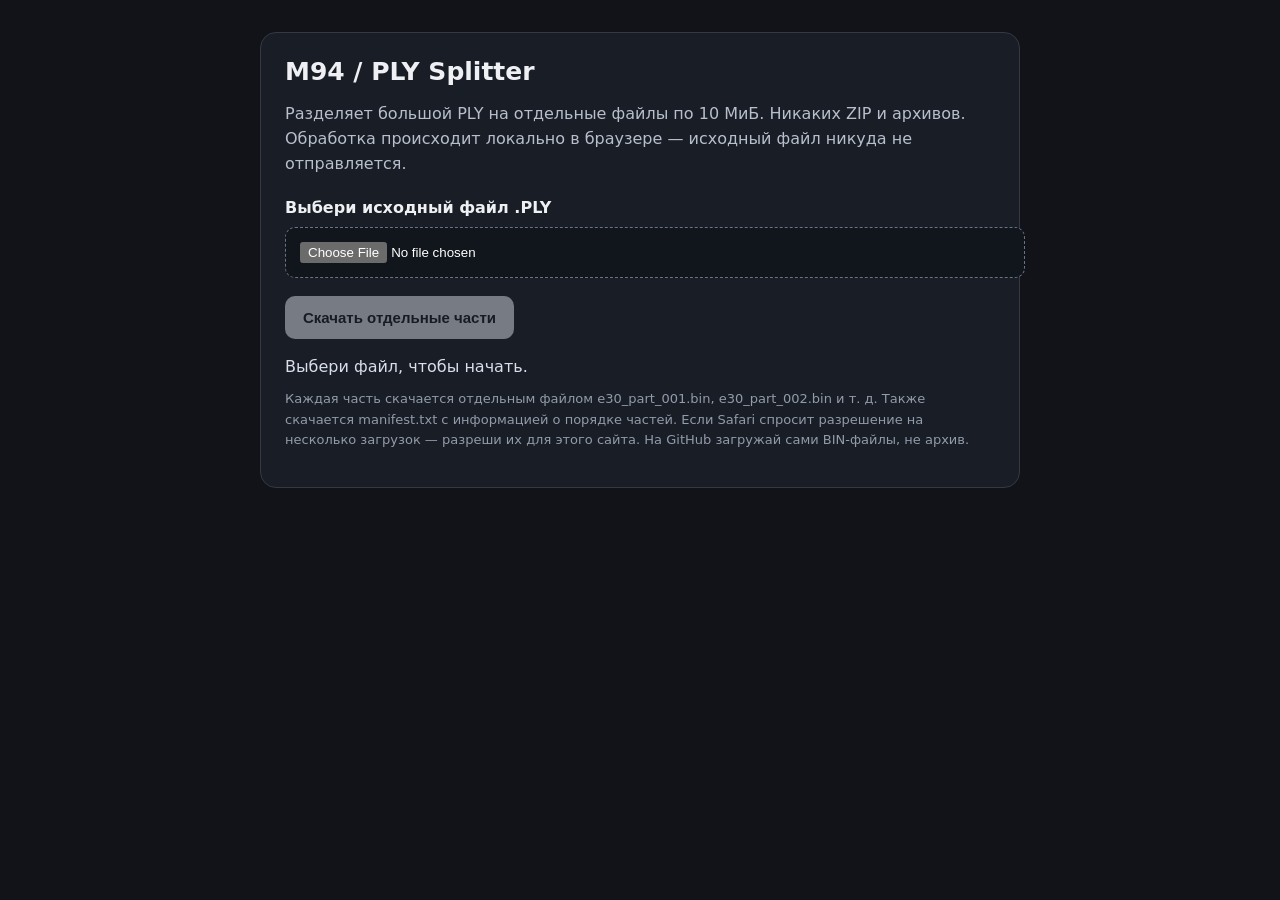
<file: models/ply/splitter.html>
<!doctype html>
<html lang="ru">
<head>
<meta charset="utf-8">
<meta name="viewport" content="width=device-width,initial-scale=1">
<title>M94 — разделение PLY на части</title>
<style>
:root{color-scheme:dark;font-family:system-ui,-apple-system,sans-serif;background:#111318;color:#eef0f4}
body{max-width:760px;margin:0 auto;padding:32px 20px}
main{border:1px solid #343945;border-radius:16px;padding:24px;background:#191d25}
h1{font-size:25px;margin:0 0 8px}
p{color:#b8bfcc;line-height:1.55}
label{display:block;margin:22px 0 10px;font-weight:600}
input{display:block;width:100%;padding:14px;border:1px dashed #697386;border-radius:10px;background:#11151c;color:#fff}
button{margin-top:18px;padding:13px 18px;border:0;border-radius:10px;background:#e8edf7;color:#151922;font-weight:700;font-size:15px;cursor:pointer}
button:disabled{opacity:.45;cursor:wait}
#status{margin-top:18px;white-space:pre-wrap;color:#d8dfeb}
.small{font-size:13px;color:#929baa}
</style>
</head>
<body>
<main>
<h1>M94 / PLY Splitter</h1>
<p>Разделяет большой PLY на отдельные файлы по 10 МиБ. Никаких ZIP и архивов. Обработка происходит локально в браузере — исходный файл никуда не отправляется.</p>
<label for="file">Выбери исходный файл .PLY</label>
<input id="file" type="file" accept=".ply,application/octet-stream">
<button id="go" disabled>Скачать отдельные части</button>
<div id="status">Выбери файл, чтобы начать.</div>
<p class="small">Каждая часть скачается отдельным файлом e30_part_001.bin, e30_part_002.bin и т. д. Также скачается manifest.txt с информацией о порядке частей. Если Safari спросит разрешение на несколько загрузок — разреши их для этого сайта. На GitHub загружай сами BIN-файлы, не архив.</p>
</main>
<script>
const fileInput=document.getElementById('file');
const button=document.getElementById('go');
const status=document.getElementById('status');
const CHUNK=10*1024*1024;
const pause=ms=>new Promise(resolve=>setTimeout(resolve,ms));
function downloadBlob(blob,name){
 return new Promise(resolve=>{
  const url=URL.createObjectURL(blob);
  const a=document.createElement('a');
  a.href=url;a.download=name;
  document.body.appendChild(a);a.click();a.remove();
  setTimeout(()=>{URL.revokeObjectURL(url);resolve();},1200);
 });
}
fileInput.addEventListener('change',()=>{
 const f=fileInput.files[0];
 button.disabled=!f||!f.name.toLowerCase().endsWith('.ply');
 status.textContent=f?'Файл: '+f.name+'\nРазмер: '+(f.size/1024/1024).toFixed(1)+' МиБ\nГотов к разделению.':'Выбери файл.';
});
button.addEventListener('click',async()=>{
 const f=fileInput.files[0];if(!f)return;
 button.disabled=true;
 try{
  const count=Math.ceil(f.size/CHUNK);
  for(let i=0;i<count;i++){
   const start=i*CHUNK,end=Math.min(f.size,start+CHUNK);
   const name='e30_part_'+String(i+1).padStart(3,'0')+'.bin';
   status.textContent='Скачиваю часть '+(i+1)+' из '+count+'…';
   await downloadBlob(f.slice(start,end),name);
   await pause(700);
  }
  const manifest='M94 BMW E30 PLY parts\nOriginal file: '+f.name+'\nOriginal size: '+f.size+' bytes\nPart size: '+CHUNK+' bytes (except possibly the last part)\nNumber of parts: '+count+'\n\nJoin the files in numeric order: e30_part_001.bin, e30_part_002.bin, ...\nDo not rename the part files.\n';
  await downloadBlob(new Blob([manifest],{type:'text/plain;charset=utf-8'}),'manifest.txt');
  status.textContent='Готово: скачано '+count+' отдельных частей и manifest.txt. Проверь папку «Загрузки».';
 }catch(e){
  status.textContent='Ошибка загрузки: '+(e&&e.message?e.message:String(e))+'. Попробуй разрешить несколько загрузок для этого сайта.';
 }finally{button.disabled=false;}
});
</script>
</body>
</html>
</file>
<file: style.css>
*{box-sizing:border-box}
:root{font-family:Inter,-apple-system,BlinkMacSystemFont,"Segoe UI",sans-serif;color:#e8e9eb;background:#17191d;color-scheme:dark}
html,body{margin:0;width:100%;height:100%;overflow:hidden}
button,input{font:inherit}
button{cursor:pointer}
.topbar{height:58px;background:#202328;border-bottom:1px solid #383d43;display:flex;align-items:center;padding:0 20px;gap:24px}
.brand{font-size:16px;font-weight:900;letter-spacing:.08em;color:#fff}.brand span{font-size:9px;font-weight:500;letter-spacing:.2em;color:#969da5;margin-left:10px}
.status{display:flex;align-items:center;gap:8px;font-size:9px;letter-spacing:.14em;color:#aab0b6}.status i{width:7px;height:7px;border-radius:50%;background:#a6bd9b}
.actions{margin-left:auto;display:flex;gap:8px}
button{height:34px;padding:0 14px;background:#2b3036;border:1px solid #484e56;color:#cdd1d5;font-size:9px;letter-spacing:.08em}
button:hover{border-color:#e6a35e;color:#f0b478}
button.primary{background:#e6a35e;border-color:#e6a35e;color:#1a1b1d;font-weight:800}
main{height:calc(100% - 58px);display:grid;grid-template-columns:minmax(0,1fr) 260px}
#viewport{position:relative;min-width:0;min-height:0;background:#aeb9c6;overflow:hidden}
#stage{position:absolute;inset:0}#stage canvas{display:block;width:100%;height:100%;outline:none}
.view-label{position:absolute;top:16px;left:18px;font-size:9px;letter-spacing:.17em;color:#454d55;pointer-events:none}.view-label span{margin-left:12px;color:#99744f}
.message{position:absolute;top:50%;left:50%;transform:translate(-50%,-50%);padding:11px 16px;background:#202328c9;border:1px solid #ffffff35;color:#fff;font-size:11px;letter-spacing:.04em;pointer-events:none}
.message.hidden{display:none}
.controls-hint{position:absolute;bottom:16px;left:18px;font-size:9px;color:#fff;text-shadow:0 1px 5px #333;pointer-events:none}
.panel{background:#202328;border-left:1px solid #383d43;padding:20px 16px;display:flex;flex-direction:column}
.panel-title{font-size:10px;font-weight:800;letter-spacing:.16em;color:#d0d3d6;margin-bottom:14px}
.object-row{height:34px;padding:9px;background:#2b3036;border:1px solid #41474f;color:#e6aa70;font-size:10px}
.dot{display:inline-block;width:7px;height:7px;background:#e6aa70;border-radius:50%;margin-right:9px}
.transform-title{margin-top:30px}
.mode-switch{display:flex;gap:5px}.mode-switch button{flex:1;padding:0 4px;height:30px;font-size:8px}.mode-switch button.active{background:#e6a35e;border-color:#e6a35e;color:#17191d}
.axis-grid{display:grid;grid-template-columns:repeat(3,1fr);gap:7px;margin:14px 0}
.axis-grid label{font-size:9px;color:#aab0b6}.axis-grid input{width:100%;min-width:0;height:30px;margin-top:5px;padding:0 5px;background:#171a1e;border:1px solid #444a52;color:#eee}
.wide{width:100%}.wide:disabled{opacity:.35;cursor:default}
.help{font-size:9px;line-height:1.7;color:#858d95;margin-top:18px}
.panel-foot{margin-top:auto;font-size:8px;letter-spacing:.15em;color:#69727b}
@media(max-width:700px){main{grid-template-columns:minmax(0,1fr) 205px}.topbar{padding:0 10px;gap:10px}.brand span{display:none}.actions button{padding:0 8px;font-size:8px}}
@media(max-width:500px){main{grid-template-columns:minmax(0,1fr) 170px}.panel{padding:14px 9px}.status{display:none}}
</file>
<file: dff-lab.css>
*{box-sizing:border-box}
:root{font-family:Inter,-apple-system,BlinkMacSystemFont,"Segoe UI",sans-serif;color:#e8e9eb;background:#17191d;color-scheme:dark}
html,body{margin:0;width:100%;height:100%;overflow:hidden}
button{font:inherit;cursor:pointer;height:34px;padding:0 13px;background:#2b3036;border:1px solid #484e56;color:#cdd1d5;font-size:9px;letter-spacing:.08em}
button:hover{border-color:#e6a35e;color:#f0b478}
.topbar{height:58px;background:#202328;border-bottom:1px solid #383d43;display:flex;align-items:center;padding:0 20px;gap:24px}
.brand{font-size:16px;font-weight:900;letter-spacing:.08em;color:#fff;text-decoration:none}.brand span{font-size:9px;font-weight:500;letter-spacing:.2em;color:#969da5;margin-left:8px}
.status{display:flex;align-items:center;gap:8px;font-size:9px;letter-spacing:.14em;color:#aab0b6}.status i{width:7px;height:7px;border-radius:50%;background:#8a929b}.status i.good{background:#9cbd8d}.status i.bad{background:#d37d69}
.actions{margin-left:auto;display:flex;gap:8px}button.primary{background:#e6a35e;border-color:#e6a35e;color:#1a1b1d;font-weight:800}
main{height:calc(100% - 58px);display:grid;grid-template-columns:minmax(0,1fr) 290px}
#viewport{position:relative;min-width:0;min-height:0;background:#aeb9c6;overflow:hidden}#stage{position:absolute;inset:0}#stage canvas{display:block;width:100%;height:100%;outline:none}
.view-label{position:absolute;top:16px;left:18px;font-size:9px;letter-spacing:.17em;color:#454d55;pointer-events:none}.view-label span{margin-left:12px;color:#99744f}
.message{position:absolute;top:50%;left:50%;transform:translate(-50%,-50%);padding:11px 16px;background:#202328c9;border:1px solid #ffffff35;color:#fff;font-size:11px;letter-spacing:.04em;pointer-events:none;max-width:80%;text-align:center}.message.hidden{display:none}
.controls-hint{position:absolute;bottom:16px;left:18px;font-size:9px;color:#fff;text-shadow:0 1px 5px #333;pointer-events:none}
.view-tools{position:absolute;right:16px;top:12px;display:flex;gap:6px}.view-tools button{height:27px;font-size:8px;background:#202328bd}
.panel{background:#202328;border-left:1px solid #383d43;padding:18px 15px;display:flex;flex-direction:column;min-height:0;overflow:auto}
.panel-title{font-size:10px;font-weight:800;letter-spacing:.16em;color:#d0d3d6;margin-bottom:12px}.panel-title.sub{margin-top:22px}
.file-row,.metric{display:flex;justify-content:space-between;align-items:center;gap:10px;padding:8px 9px;margin-bottom:5px;background:#2b3036;border:1px solid #41474f;font-size:9px;color:#aab0b6}.file-row b,.metric b{font-weight:600;color:#e6aa70;text-align:right;overflow:hidden;text-overflow:ellipsis;white-space:nowrap;max-width:165px}
.texture-section{margin-top:22px}.texture-list{display:grid;grid-template-columns:1fr 1fr;gap:5px;max-height:220px;overflow:auto}.texture-item{min-width:0;padding:6px;background:#2b3036;border:1px solid #41474f;font-size:8px;color:#b9c0c7;overflow:hidden;text-overflow:ellipsis;white-space:nowrap}.texture-item em{display:block;color:#7f8992;font-style:normal;margin-top:3px}
.log-section{margin-top:22px;min-height:90px;flex:1}.log-section pre{margin:0;white-space:pre-wrap;overflow-wrap:anywhere;font:9px/1.6 ui-monospace,SFMono-Regular,monospace;color:#9da6af;background:#171a1e;border:1px solid #383d43;padding:9px;max-height:230px;overflow:auto}
.panel-foot{margin-top:18px;font-size:8px;letter-spacing:.15em;color:#69727b}
@media(max-width:760px){main{grid-template-columns:minmax(0,1fr) 230px}.topbar{padding:0 10px;gap:10px}.brand span{display:none}.actions button{padding:0 8px;font-size:8px}.status{display:none}}
@media(max-width:520px){main{grid-template-columns:minmax(0,1fr) 180px}.panel{padding:12px 8px}.file-row,.metric{padding:7px 5px}.file-row b,.metric b{max-width:95px}.view-tools{top:auto;bottom:42px;right:8px}}
</file>
